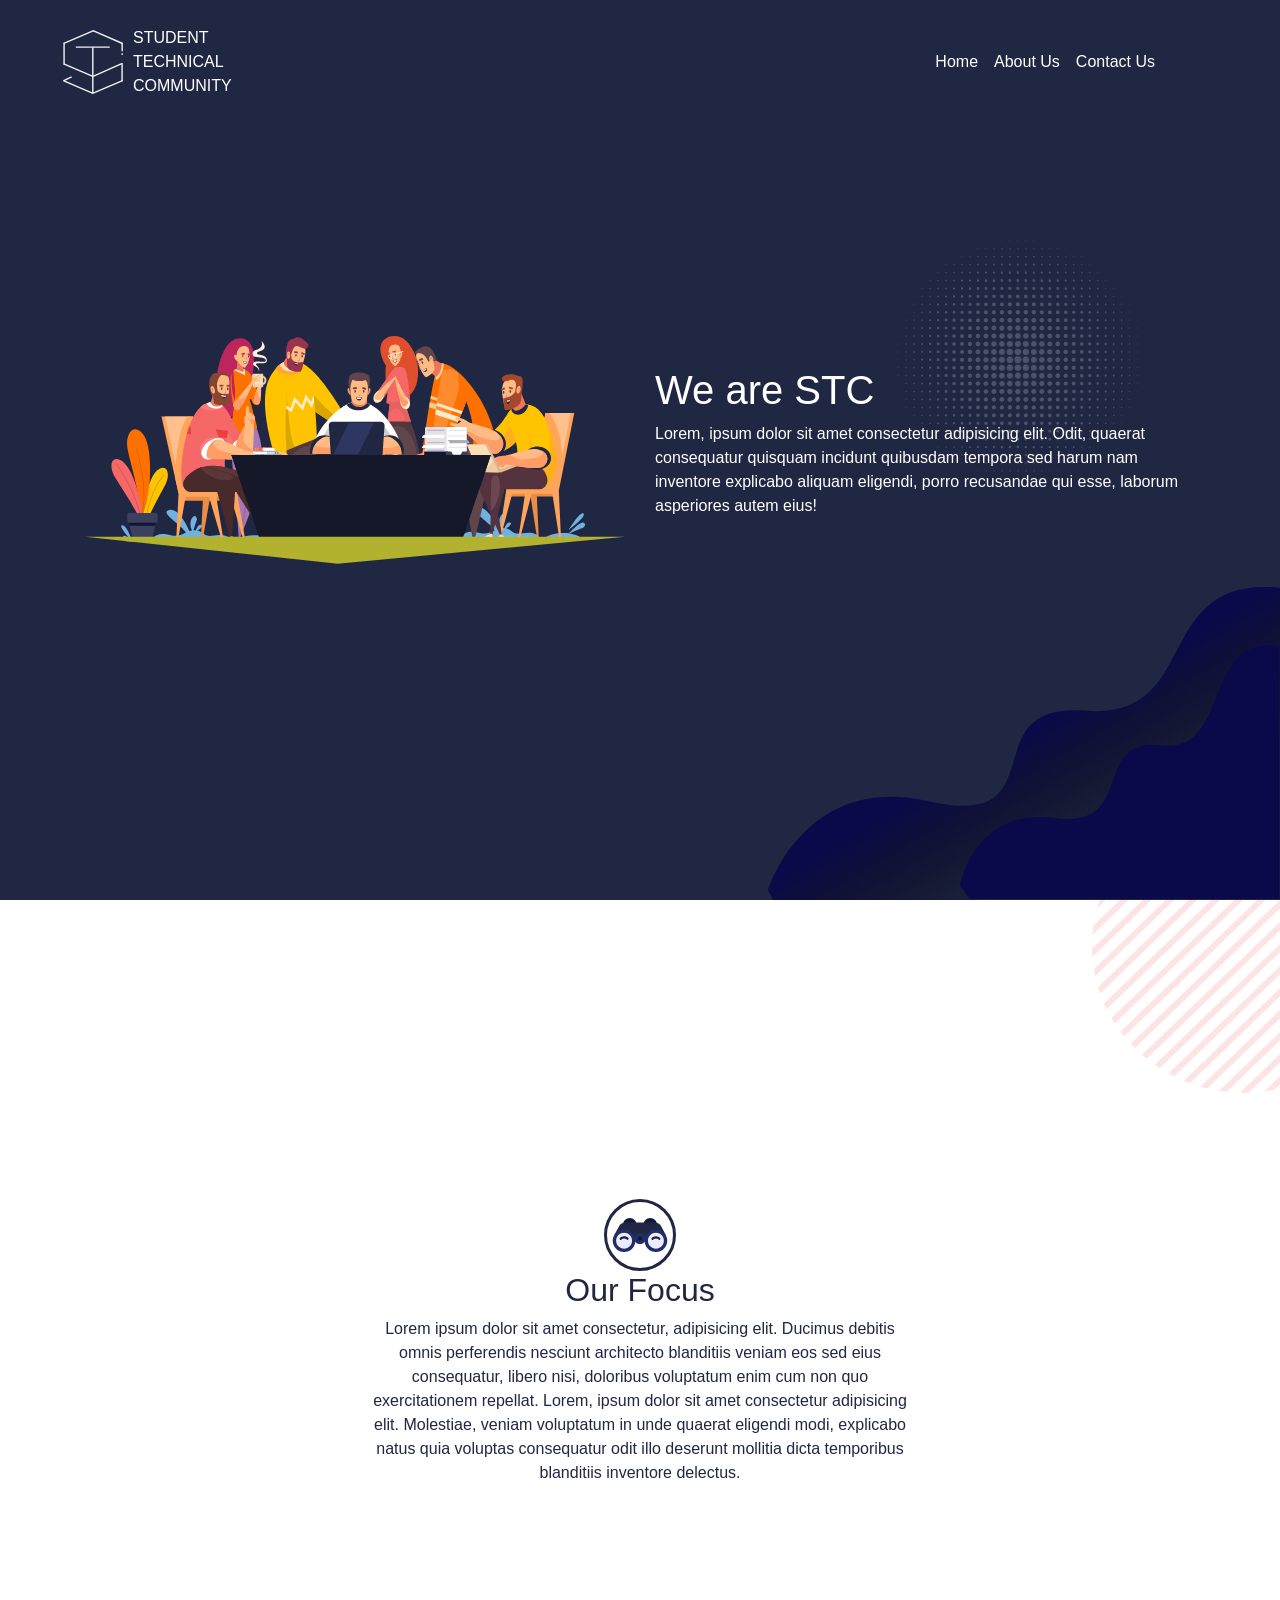
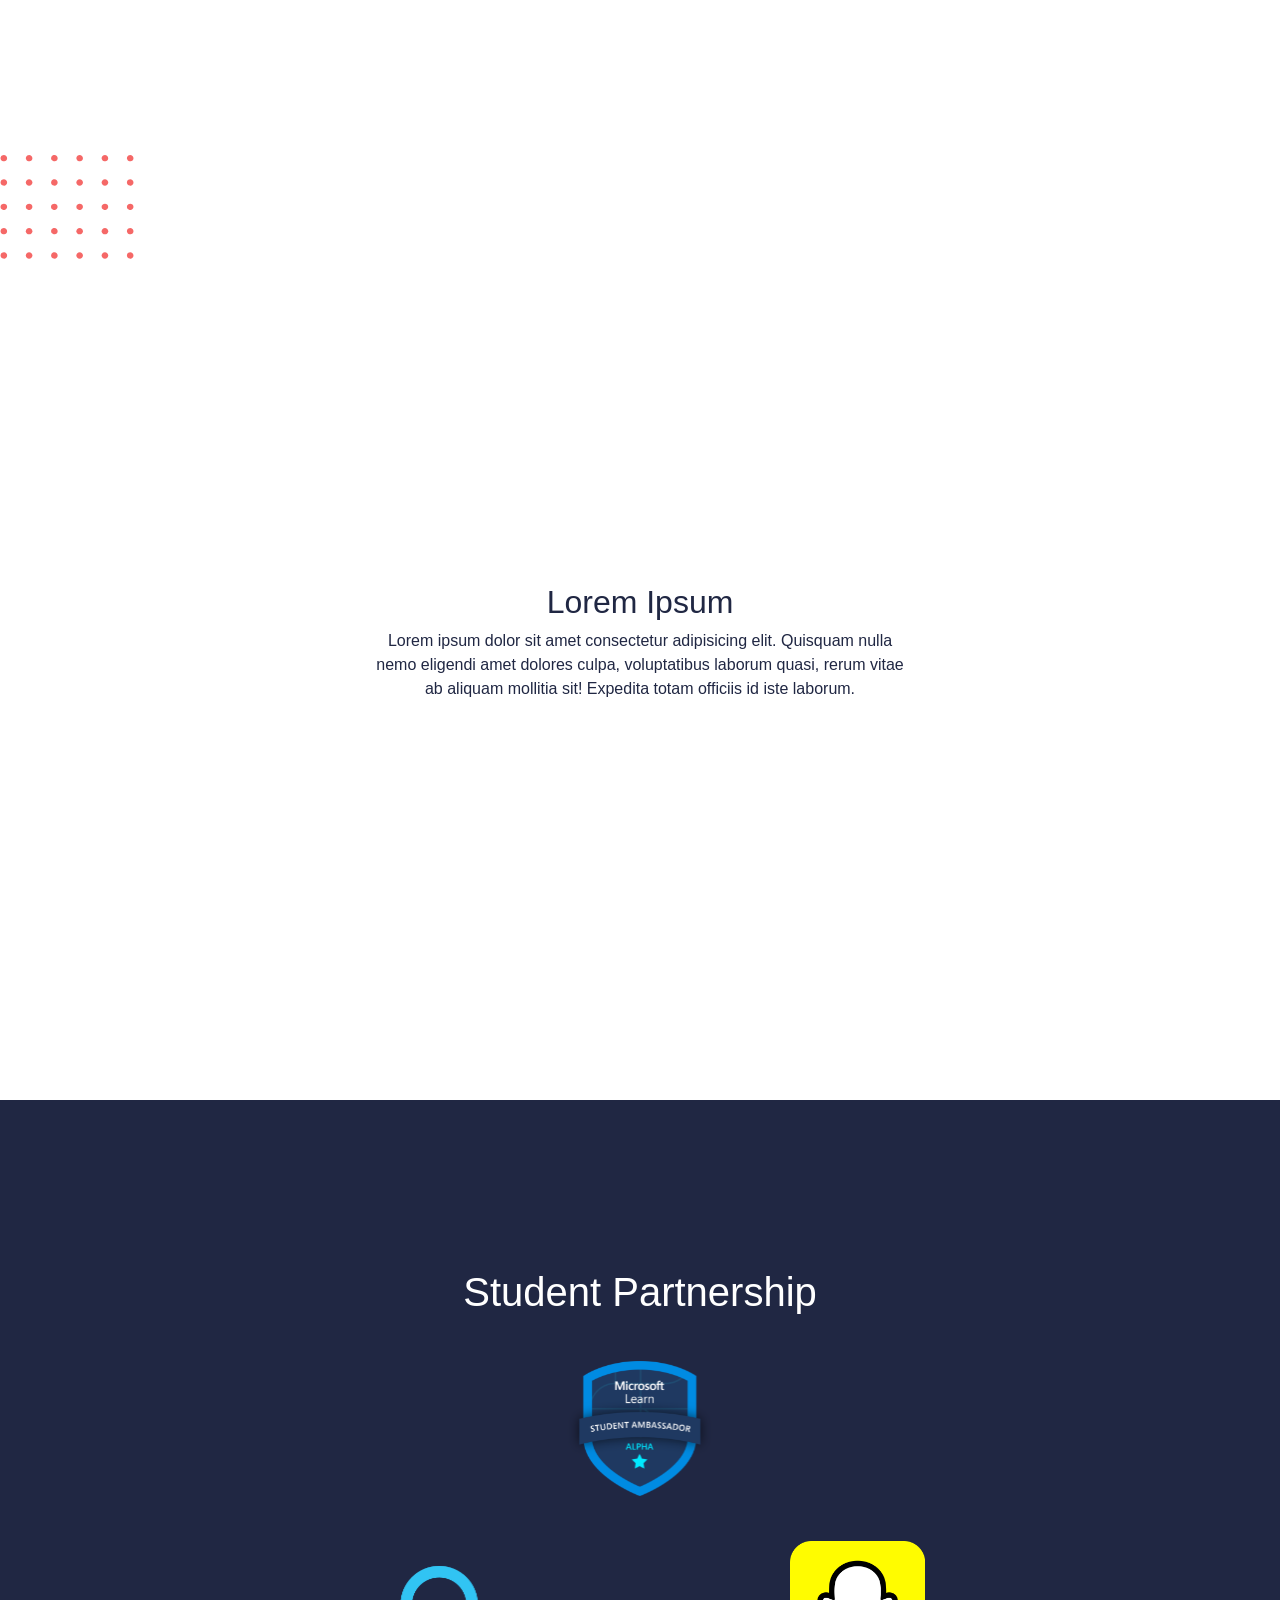
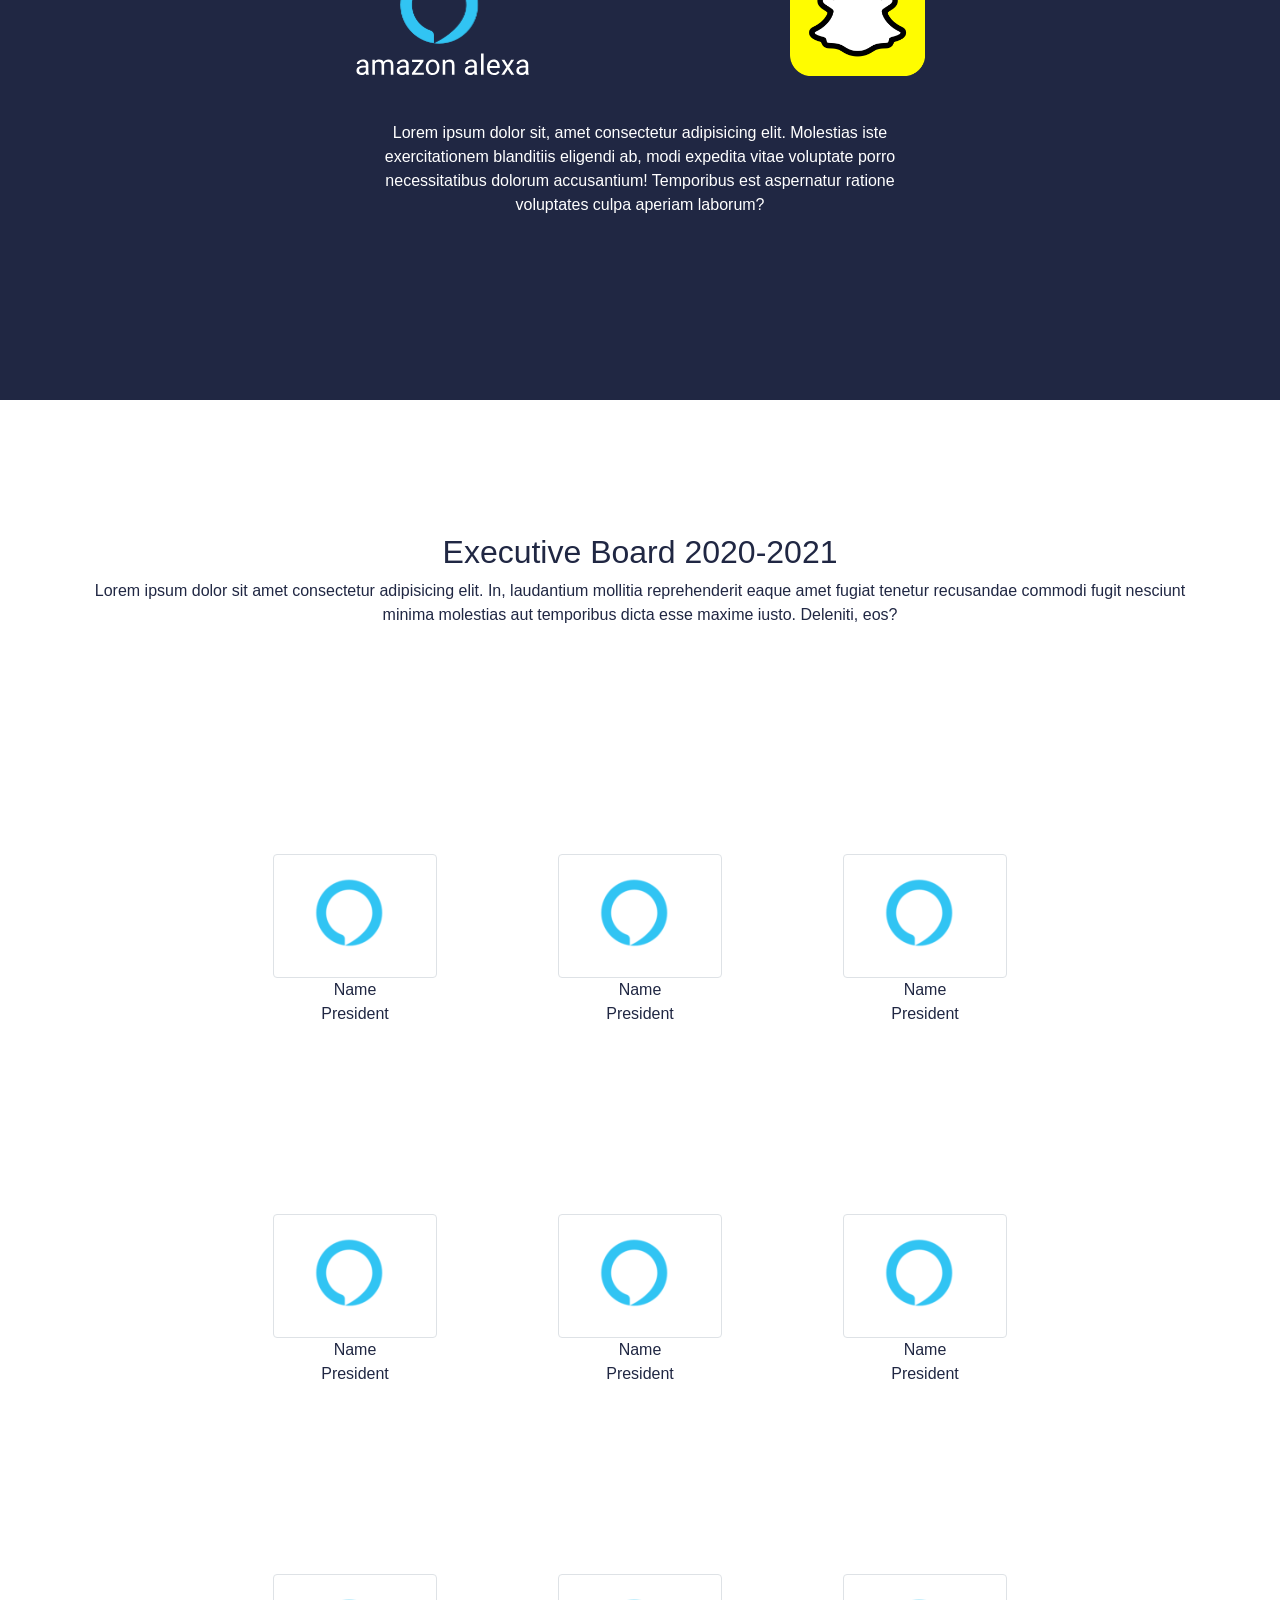
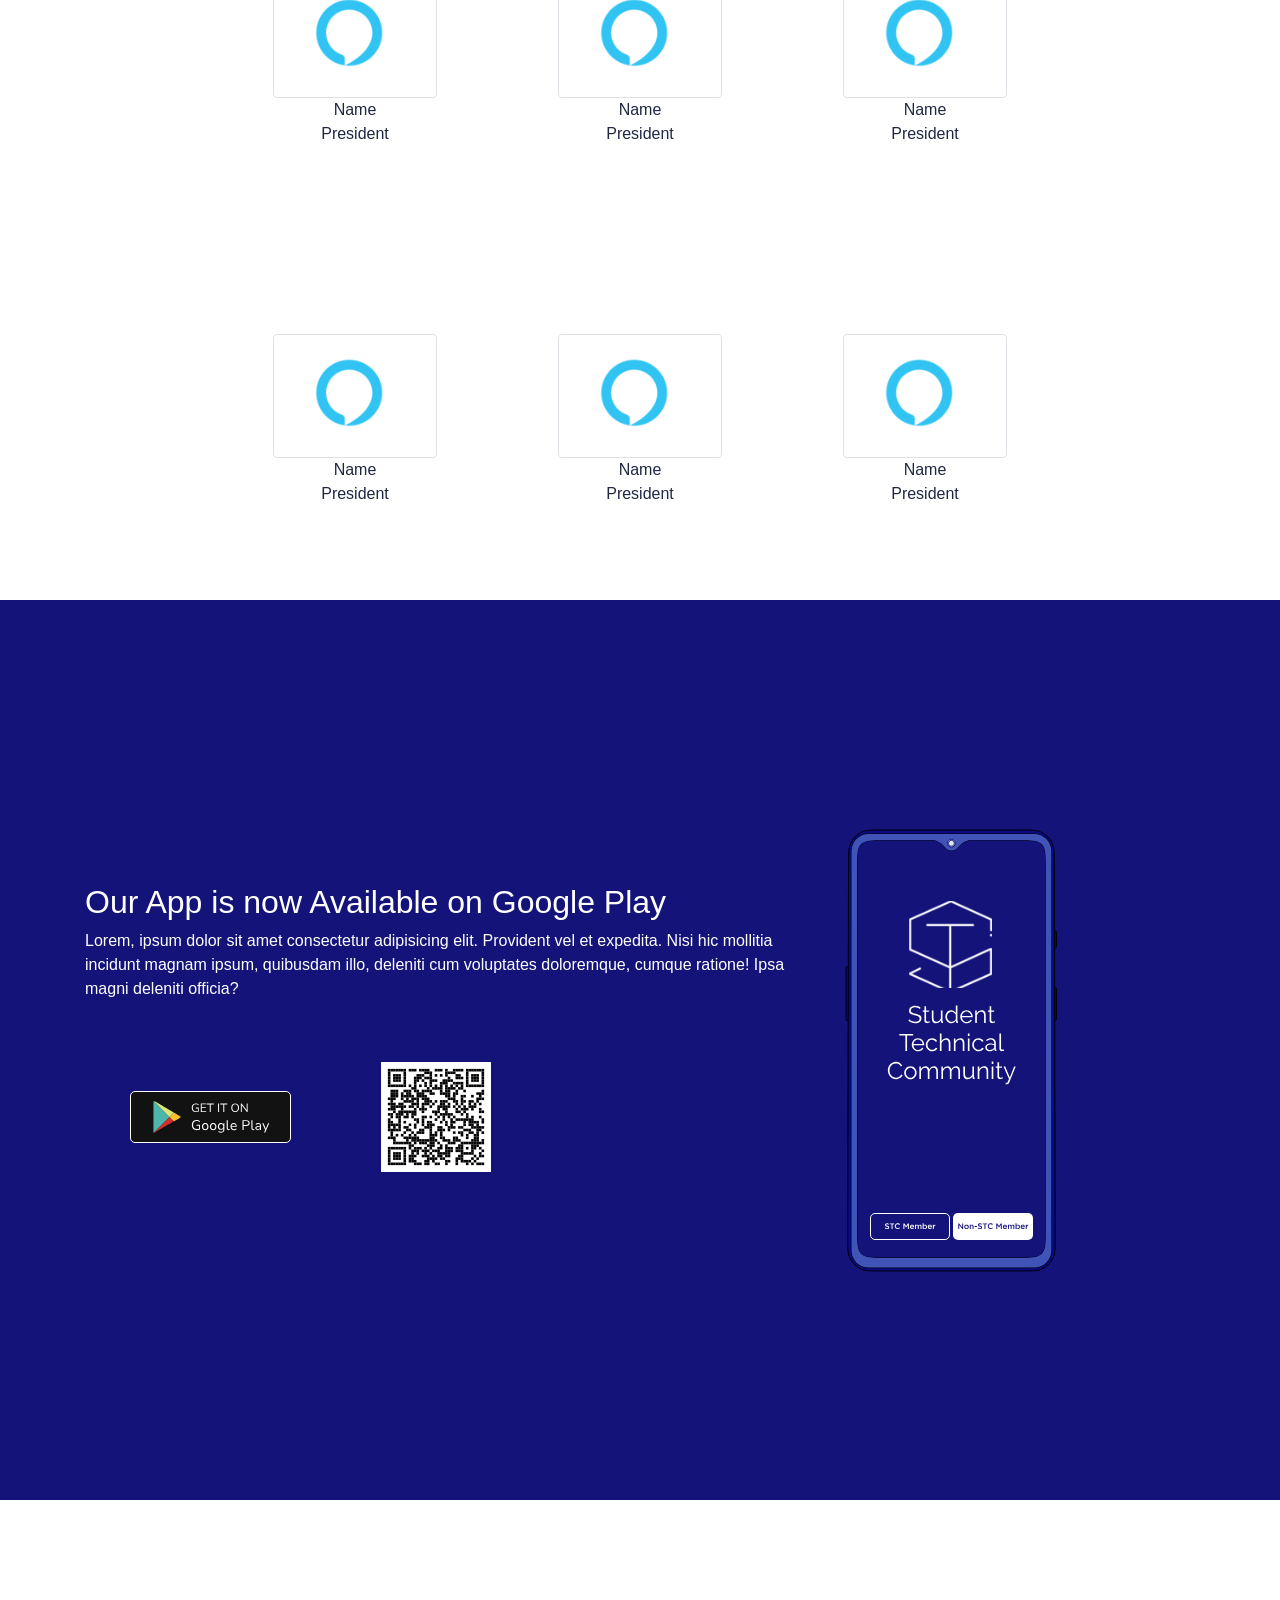
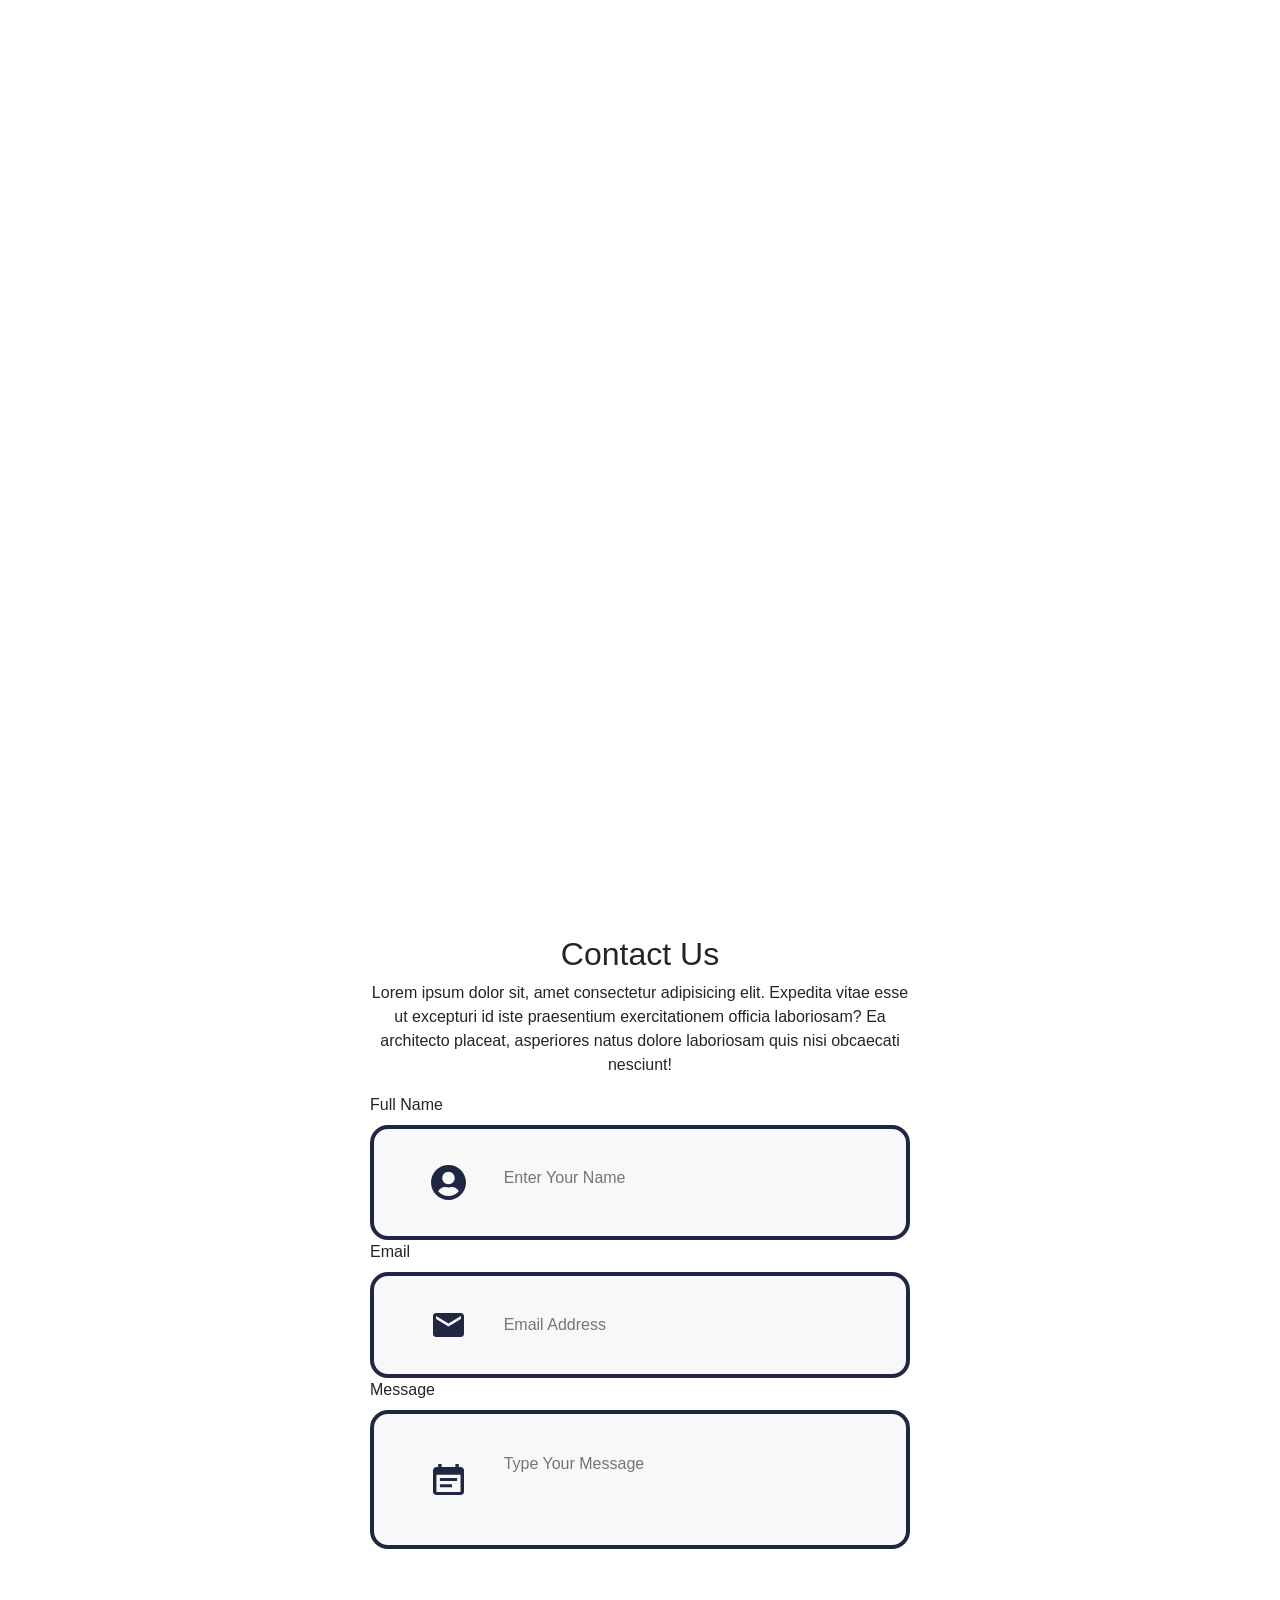
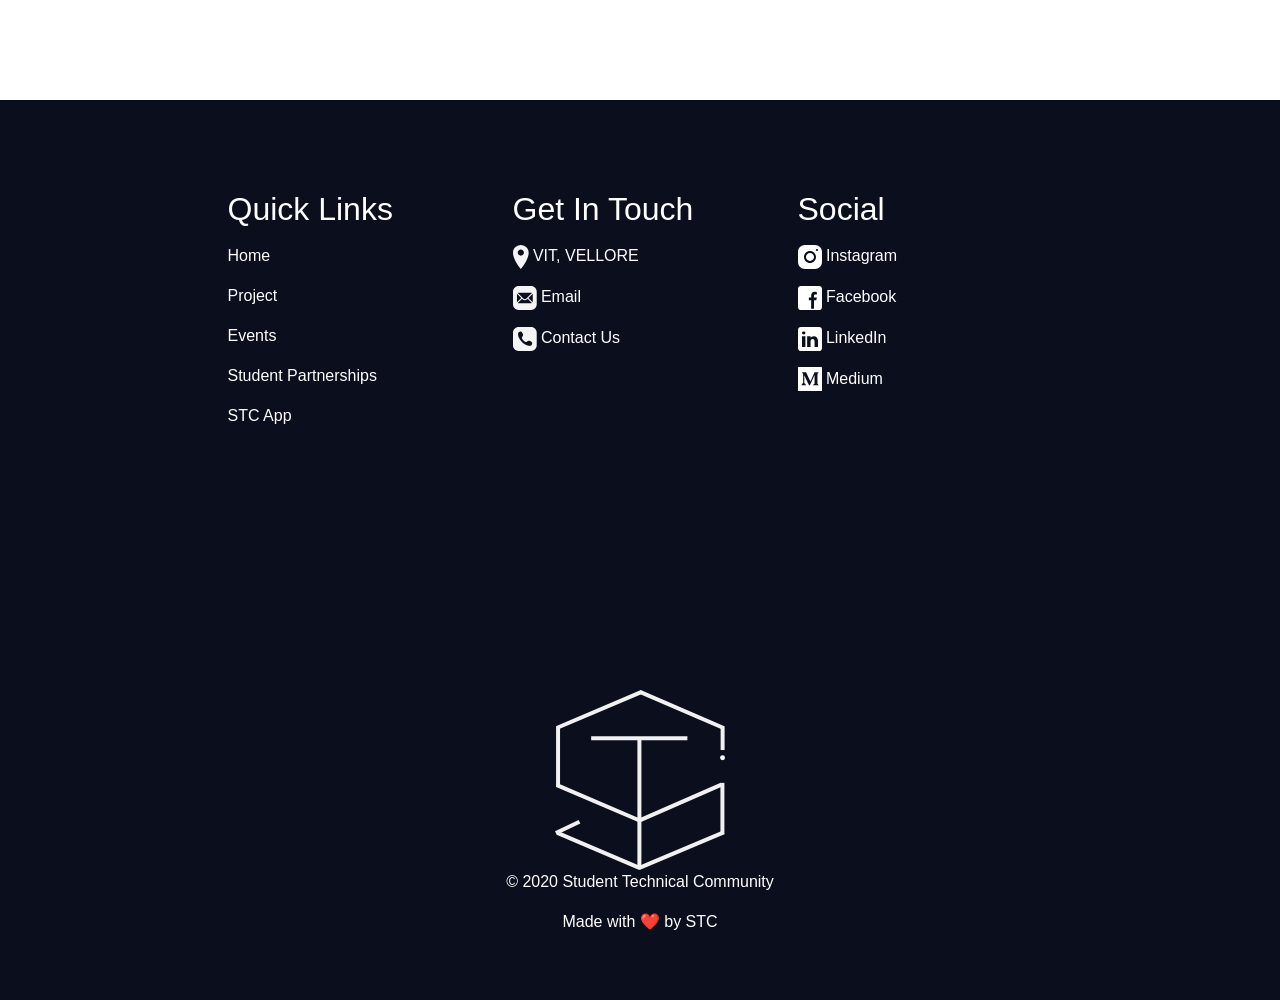
<file: index.html>
<!DOCTYPE html>
<html>
    <head>
        <meta charset="utf-8">
        <meta http-equiv="X-UA-Compatible" content="IE=edge">
        <meta name="viewport" content="width=device-width,initial-scale=1">
        <link rel="icon" href="imgs/ic_stc.svg" type="image/icon type">
        <link rel="stylesheet" href="https://cdnjs.cloudflare.com/ajax/libs/font-awesome/4.7.0/css/font-awesome.min.css">
        <link rel="stylesheet" href="css/bootstrap.min.css">
        <link rel="stylesheet" href="css/main.css">
        <link rel="stylesheet" href="css/nav.css">
        <link rel="stylesheet" href="css/footer.css">
        <title>Student Technical Community</title>
    </head>
    <body>
        
        <nav id="NavBar" class="navbar navbar-expand-md navbar-dark">
            <div class="container">

                <div class="navbar-header d-flex align-items-center">
                    <img src="imgs/ic_stc.svg" alt="logo">
                    <span class="navbar-brand">STUDENT<br>TECHNICAL<br>COMMUNITY</span>
                </div>

                <button class="navbar-toggler" type="button" onclick="openNav()">
                    <span class="" role="button"><i class="fa fa-bars" aria-hidden="true" style="color:#FFFFFF"></i></span>
                </button>
                <ul class="navbar-nav ml-auto">
                    <li><a class="nav-link text-center" href="#" onclick="">Home</a></li>
                    <li><a class="nav-link text-center" href="#" onclick="">About Us</a></li>
                    <li><a class="nav-link text-center" href="#" onclick="">Contact Us</a></li>
                </ul>

                <div id="SideNav" class="sidenavR">
                    <a href="javascript:void(0)" class="closebtn" onclick="closeNav()">&times;</a>
                    <a href="#" onclick="closeNav()">Home</a>
                    <a href="#" onclick="closeNav()">About Us</a>
                    <a href="#" onclick="closeNav()">Contact Us</a>
                </div>

            </div>
        </nav>

        <main id="Main">

            <section id="Home">
                <div class="container">
                    <div class="row">
                    
                        <div class="col-md-6 align-self-center">
                            <img src="imgs/illus_home.svg" alt="" class="img-fluid" id="IllustrationHome">
                        </div>

                        <div class="col-md-6 d-flex">
                            <img id="PatternHome" src="imgs/pattern_home.svg">
                            <div class="align-self-center">
                                <h1>We are STC</h1>
                                <p>Lorem, ipsum dolor sit amet consectetur adipisicing elit. Odit, quaerat consequatur quisquam incidunt quibusdam tempora sed harum nam inventore explicabo aliquam eligendi, porro recusandae qui esse, laborum asperiores autem eius!</p>
                            </div>
                        </div>
                        <img id="BigWave" src="imgs/ic_wave_big.svg" alt="">
                        <img id="SmallWave" src="imgs/ic_wave_small.svg" alt="">
                        
                    </div>
                </div>
            </section>

            <section id="Focus">
                <div class="container">

                    <div class="row justify-content-center">
                        <div class="col-md-6 align-self-center">
                            <img id="ImgFocusBinoculars"src="imgs/binoculars_focus.svg" alt="">
                            <h2 class="text-center">Our Focus</h2>
                            <p  class="text-center">Lorem ipsum dolor sit amet consectetur, adipisicing elit. Ducimus debitis omnis perferendis nesciunt architecto blanditiis veniam eos sed eius consequatur, libero nisi, doloribus voluptatum enim cum non quo exercitationem repellat. Lorem, ipsum dolor sit amet consectetur adipisicing elit. Molestiae, veniam voluptatum in unde quaerat eligendi modi, explicabo natus quia voluptas consequatur odit illo deserunt mollitia dicta temporibus blanditiis inventore delectus.</p>
                        </div>
                    </div>

                    <img id="PatternFocusTop" src="imgs/pattern_focus_top.svg">
                    <img id="PatternFocusMiddle" src="imgs/pattern_focus_middle.svg">

                    <div class="row justify-content-center">
                        <div class="col-md-6 align-self-center">
                            <h2 class="text-center">Lorem Ipsum</h2>
                            <p class="text-center">Lorem ipsum dolor sit amet consectetur adipisicing elit. Quisquam nulla nemo eligendi amet dolores culpa, voluptatibus laborum quasi, rerum vitae ab aliquam mollitia sit! Expedita totam officiis id iste laborum.</p>
                        </div>
                    </div>
                </div>
            </section>

            <section id="Partnership">
                <div class="container">
                    <div class="row justify-content-center">

                        <div class="col-md-6 align-self-center">
                            <h1 class="text-center">Student Partnership</h1>
                            <img src="imgs/ic_mla.svg" alt="" id="ImgMLA">
                            <div class="row justify-content-between" id="ImgAlexaSnap">
                                <img src="imgs/ic_alexa.svg" alt="">
                                <img src="imgs/ic_snapchat.svg"alt="" >
                            </div>
                            <p class="text-center">Lorem ipsum dolor sit, amet consectetur adipisicing elit. Molestias iste exercitationem blanditiis eligendi ab, modi expedita vitae voluptate porro necessitatibus dolorum accusantium! Temporibus est aspernatur ratione voluptates culpa aperiam laborum?</p>
                        </div>

                    </div>
                </div>
            </section>

            <section id="Board">
                <div class="container">
                    
                    <div class="row align-items-center">
                        <div>
                            <h2 class="text-center">Executive Board 2020-2021</h2>
                        <p class="text-center">Lorem ipsum dolor sit amet consectetur adipisicing elit. In, laudantium mollitia reprehenderit eaque amet fugiat tenetur recusandae commodi fugit nesciunt minima molestias aut temporibus dicta esse maxime iusto. Deleniti, eos?</p>
                        </div>
                    </div>

                    <div class="row justify-content-center align-items-center">
                        <div class="col-4 col-md-3">
                            <img src="imgs/ic_alexa.svg" alt="" class="img-thumbnail">
                            <p class="text-center">Name</p>
                            <p class="text-center">President</p>
                        </div>
                        
                        <div class="col-4 col-md-3">
                            <img src="imgs/ic_alexa.svg" alt="" class="img-thumbnail">
                            <p class="text-center">Name</p>
                            <p class="text-center">President</p>
                        </div>
                        
                        <div class="col-4 col-md-3">
                            <img src="imgs/ic_alexa.svg" alt="" class="img-thumbnail">
                            <p class="text-center">Name</p>
                            <p class="text-center">President</p>
                        </div>
                    </div>

                    <div class="row justify-content-center align-items-center">
                        <div class="col-4 col-md-3">
                            <img src="imgs/ic_alexa.svg" alt="" class="img-thumbnail">
                            <p class="text-center">Name</p>
                            <p class="text-center">President</p>
                        </div>
                        
                        <div class="col-4 col-md-3">
                            <img src="imgs/ic_alexa.svg" alt="" class="img-thumbnail">
                            <p class="text-center">Name</p>
                            <p class="text-center">President</p>
                        </div>
                        
                        <div class="col-4 col-md-3">
                            <img src="imgs/ic_alexa.svg" alt="" class="img-thumbnail">
                            <p class="text-center">Name</p>
                            <p class="text-center">President</p>
                        </div>
                    </div>

                    <div class="row justify-content-center align-items-center">
                        <div class="col-4 col-md-3">
                            <img src="imgs/ic_alexa.svg" alt="" class="img-thumbnail">
                            <p class="text-center">Name</p>
                            <p class="text-center">President</p>
                        </div>
                        
                        <div class="col-4 col-md-3">
                            <img src="imgs/ic_alexa.svg" alt="" class="img-thumbnail">
                            <p class="text-center">Name</p>
                            <p class="text-center">President</p>
                        </div>
                        
                        <div class="col-4 col-md-3">
                            <img src="imgs/ic_alexa.svg" alt="" class="img-thumbnail">
                            <p class="text-center">Name</p>
                            <p class="text-center">President</p>
                        </div>
                    </div>

                    <div class="row justify-content-center align-items-center">
                        <div class="col-4 col-md-3">
                            <img src="imgs/ic_alexa.svg" alt="" class="img-thumbnail">
                            <p class="text-center">Name</p>
                            <p class="text-center">President</p>
                        </div>
                        
                        <div class="col-4 col-md-3">
                            <img src="imgs/ic_alexa.svg" alt="" class="img-thumbnail">
                            <p class="text-center">Name</p>
                            <p class="text-center">President</p>
                        </div>
                        
                        <div class="col-4 col-md-3">
                            <img src="imgs/ic_alexa.svg" alt="" class="img-thumbnail">
                            <p class="text-center">Name</p>
                            <p class="text-center">President</p>
                        </div>
                    </div>
                </div>
            </section>

            <section id="App">
                <div class="container">
                    <div class="row justify-content-center align-items-center">

                        <div class="col-12 col-md-8">
                            <h2>Our App is now Available on Google Play</h2>
                            <p>Lorem, ipsum dolor sit amet consectetur adipisicing elit. Provident vel et expedita. Nisi hic mollitia incidunt magnam ipsum, quibusdam illo, deleniti cum voluptates doloremque, cumque ratione! Ipsa magni deleniti officia?</p>
                            <div id="AppIcons" class="d-flex">
                                <img src="imgs/ic_app_gplay.svg" alt="">
                                <img src="imgs/ic_app_qr.svg" alt="">
                            </div>
                        </div>
                        <div id="AppPhone" class="col-12 col-md-4 d-flex align-items-center">
                            <img src="imgs/ic_app.svg" alt="">
                        </div>

                    </div>
                </div>
            </section>

            <section id="Contact">
                <div class="container">
                    
                    <div class="row justify-content-center">

                    </div>
                    
                    <div class="row justify-content-center align-items-center">
                        <div class="col-md-8 col-lg-6">
                            <h2 class="text-center">Contact Us</h2>
                            <p class="text-center">Lorem ipsum dolor sit, amet consectetur adipisicing elit. Expedita vitae esse ut excepturi id iste praesentium exercitationem officia laboriosam? Ea architecto placeat, asperiores natus dolore laboriosam quis nisi obcaecati nesciunt!</p>
                            <form action="">
                                <div class="form-group">
                                    
                                    <label for="ContactName">Full Name</label>
                                    <div class="input-group row">
                                        <div class="col-2 d-flex justify-content-center align-items-center">
                                            <img src="imgs/ic_contact_name.svg" alt="">
                                        </div>
                                        <div class="col-10">
                                            <input type="text" class="form-input" id="ContactName" placeholder="Enter Your Name">
                                    
                                        </div>
                                    </div>

                                    <label for="ContactEmail">Email</label>
                                    <div class="input-group row">
                                        <div class="col-2 d-flex justify-content-center align-items-center">
                                            <img src="imgs/ic_contact_email.svg" alt="">
                                        </div>
                                        <div class="col-10">
                                            <input type="text" class="form-input" id="ContactEmail" placeholder="Email Address">
                                        </div>
                                    </div>
                                    
                                    <label for="ContactMessage">Message</label>
                                    <div class="input-group row">
                                        <div class="col-2 d-flex justify-content-center align-items-center">
                                            <img src="imgs/ic_contact_message.svg" alt="">
                                        </div>
                                        <div class="col-10">
                                            <textarea class="form-input" id="ContactMessage" placeholder="Type Your Message"></textarea>
                                        </div>
                                    </div>

                                </div>
                            </form>
                        </div>
                    </div>

                </div>
            </section>

        </main>

        <footer id="Footer">
            <div class="container">
                
                <div class="row row1 justify-content-center">
                    <div class="col-md-3">
                        <h2>Quick Links</h2>
                        <div class="navbar-nav row justify-content-center">
                            <div class="col-4 col-md-12">
                                <a href="#" class="nav-link">Home</a>
                                <a href="#" class="nav-link">Project</a>
                                <a href="#" class="nav-link">Events</a>
                            </div>
                            <div class="col-4 col-md-12">
                                <a href="#" class="nav-link">Student Partnerships</a>
                                <a href="#" class="nav-link">STC App</a>
                            </div>
                        </div>
                    </div>
                    <div class="col-md-3">
                        <h2>Get In Touch</h2>
                        <div class="navbar-nav row justify-content-center">
                            <div class="col-5 col-md-12">
                                <a href="#" class="nav-link"><img src="imgs/ic_location.svg" alt=""> VIT, VELLORE</a>
                                <a href="#" class="nav-link"><img src="imgs/ic_email.svg" alt=""> Email</a>
                            </div>
                            <div class="col-5 col-md-12">
                                <a href="#" class="nav-link"><img src="imgs/ic_contact.svg" alt=""> Contact Us</a>
                            </div>
                        </div>
                    </div>
                    <div class="col-md-3">
                        <h2>Social</h2>
                        <div class="navbar-nav row" id="FooterSocial">
                            <div class="col-12 justify-content-center">
                            <a href="#" class="nav-link"><img src="imgs/ic_insta.svg" alt=""> <span>Instagram</span></a>
                            <a href="#" class="nav-link"><img src="imgs/ic_facebook.svg" alt=""> <span>Facebook</span></a>
                            <a href="#" class="nav-link"><img src="imgs/ic_linkedin.svg" alt=""> <span>LinkedIn</span></a>
                            <a href="#" class="nav-link"><img src="imgs/ic_medium.svg" alt=""> <span>Medium</span></a>
                        </div>
                        </div>
                    </div>
                </div>

                <div class="row row2 justify-content-center align-items-center">
                    <img src="imgs/ic_stc.svg" alt="">
                    <p>&#169; 2020 Student Technical Community</p>
                    <p>Made with &#10084; by STC</p>
                </div>
            </div>
        </footer>

        <script src="js/nav.js"></script>
        <script src="js/jquery-2.1.4.min.js"></script>
        <script src="js/bootstrap.min.js"></script>
    </body>
</html>
</file>
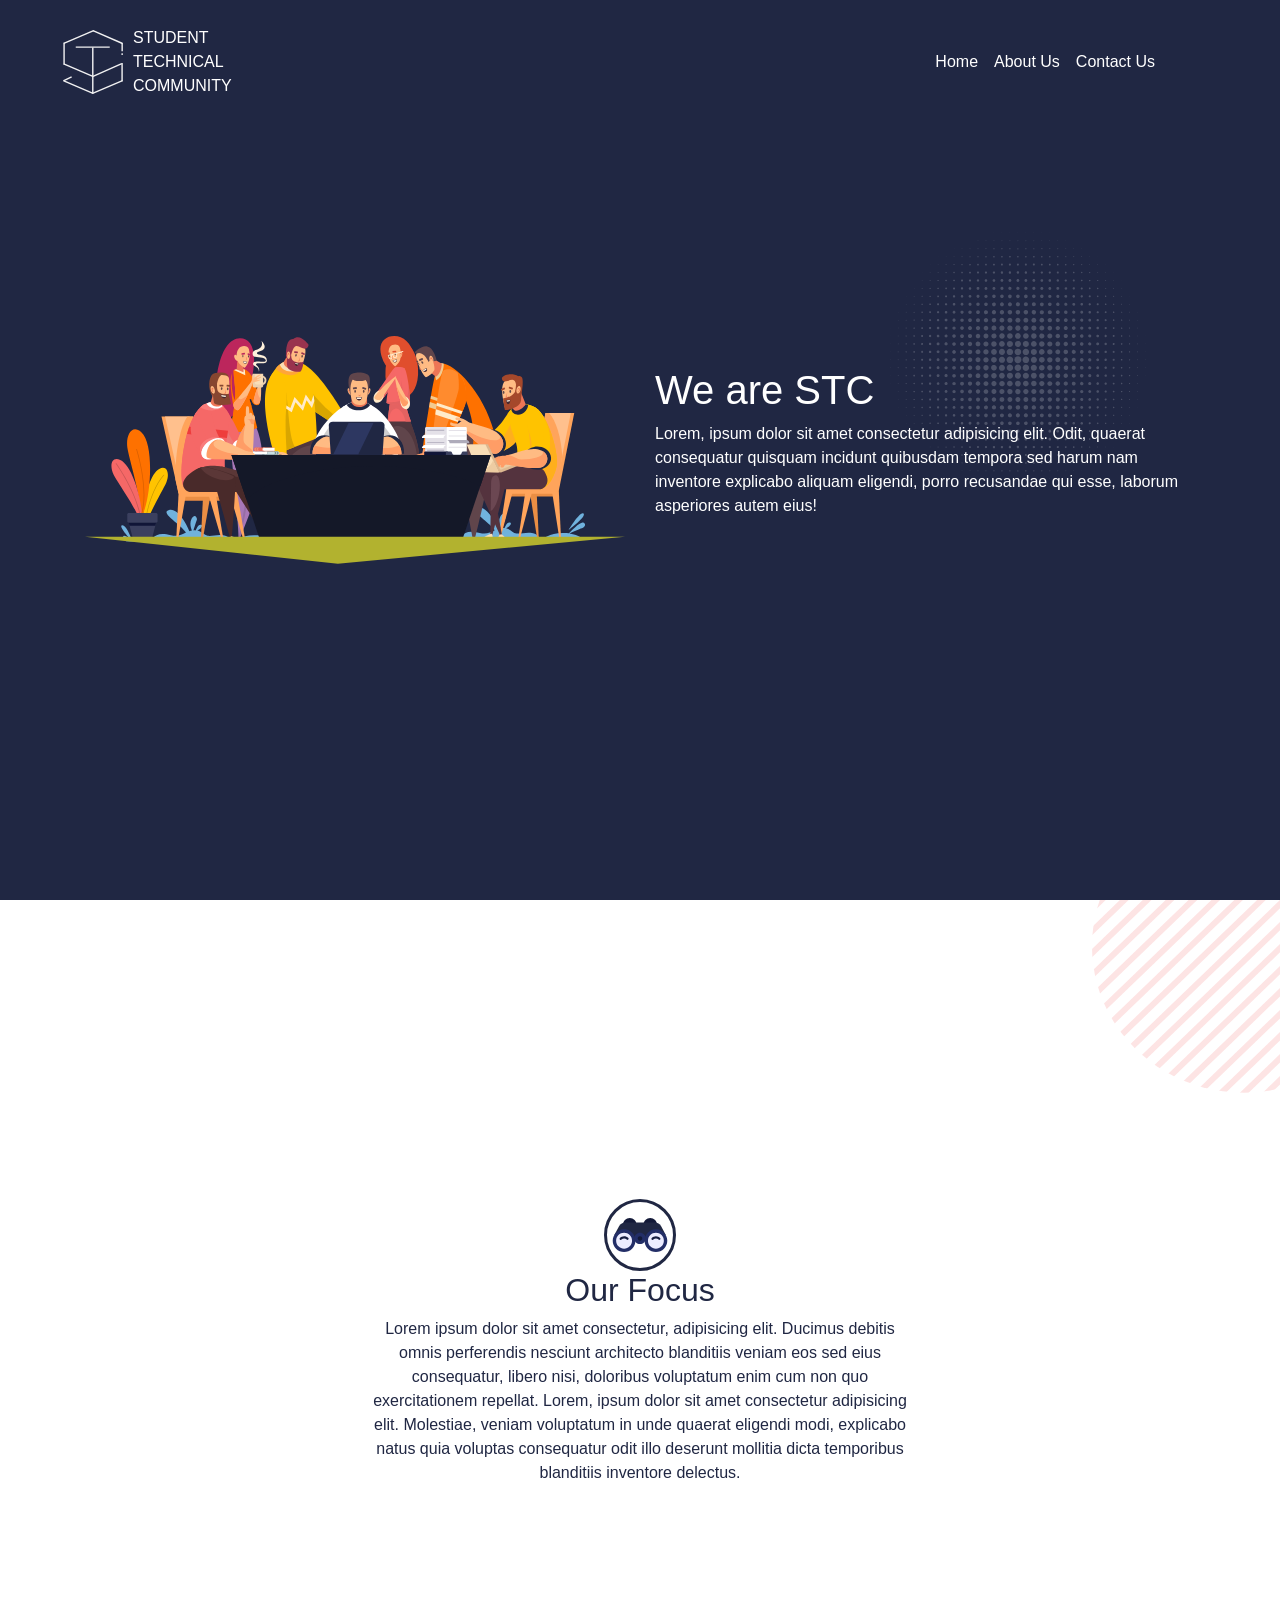
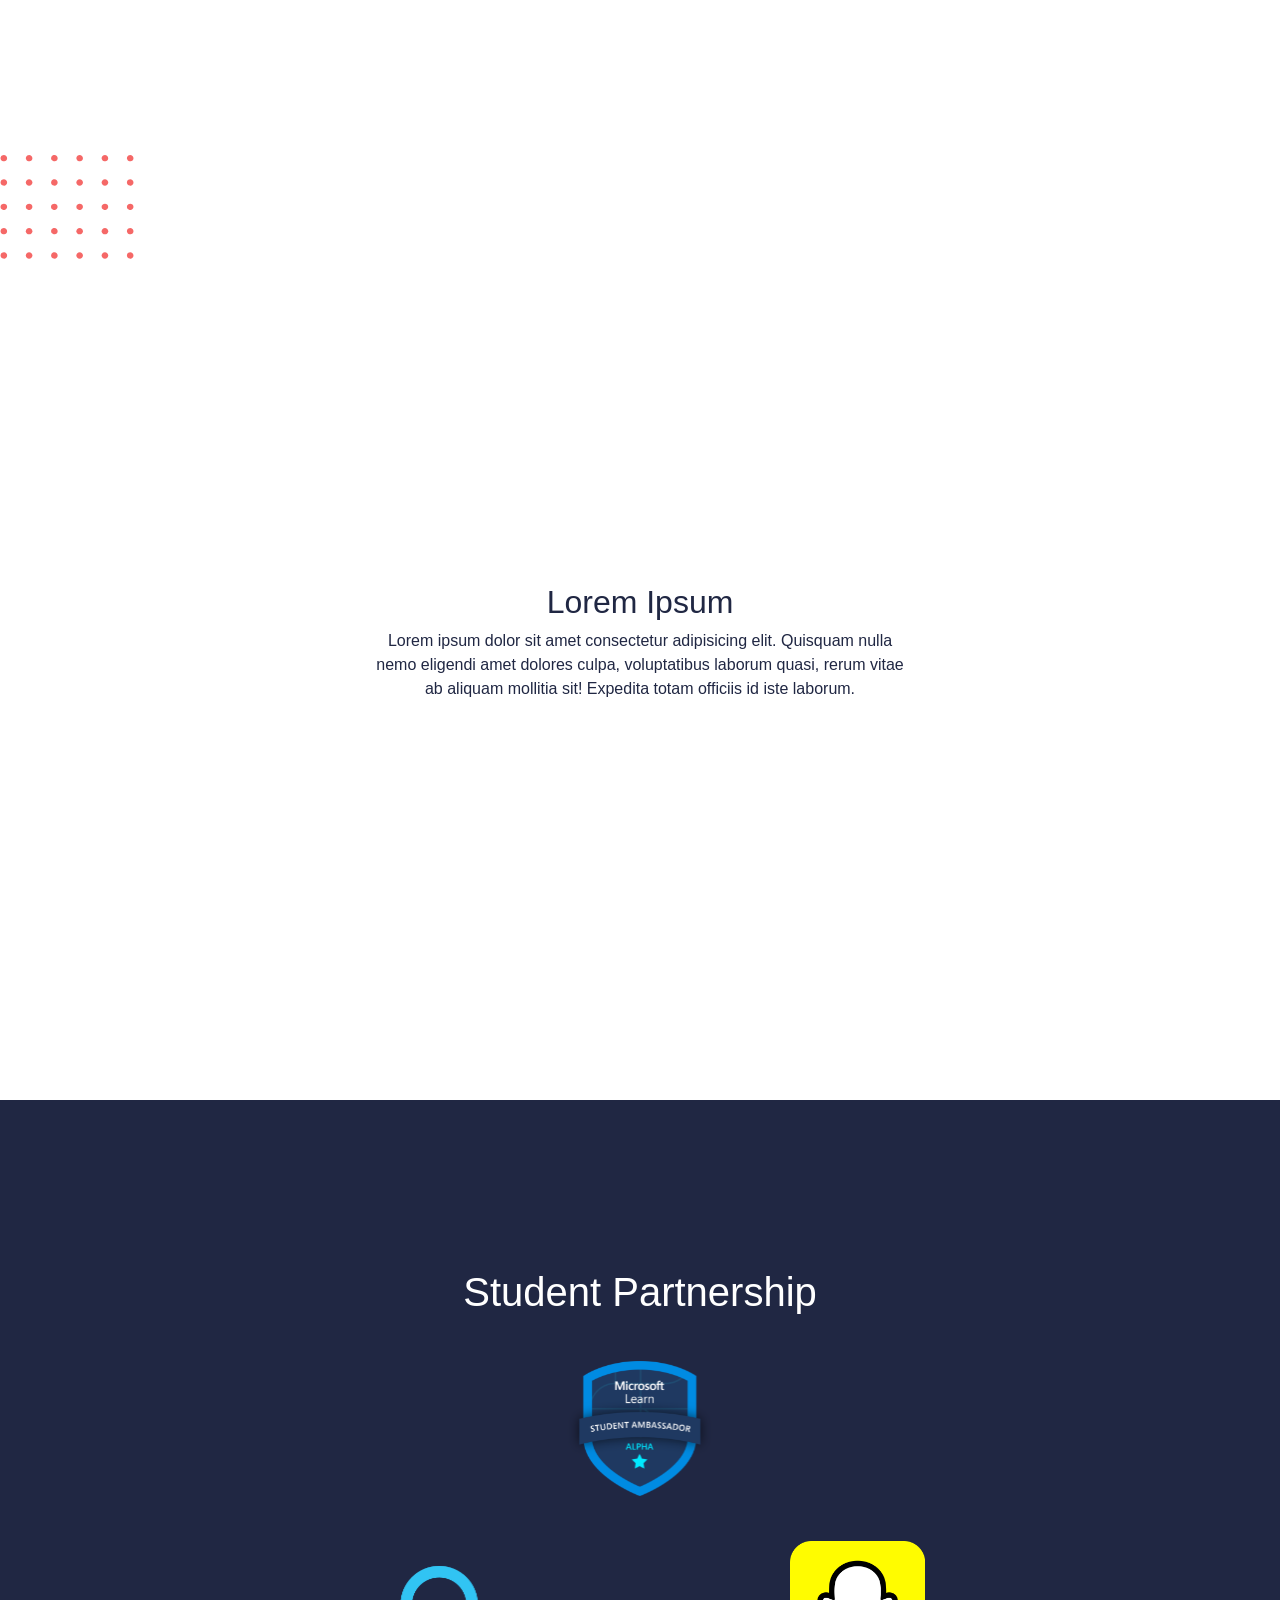
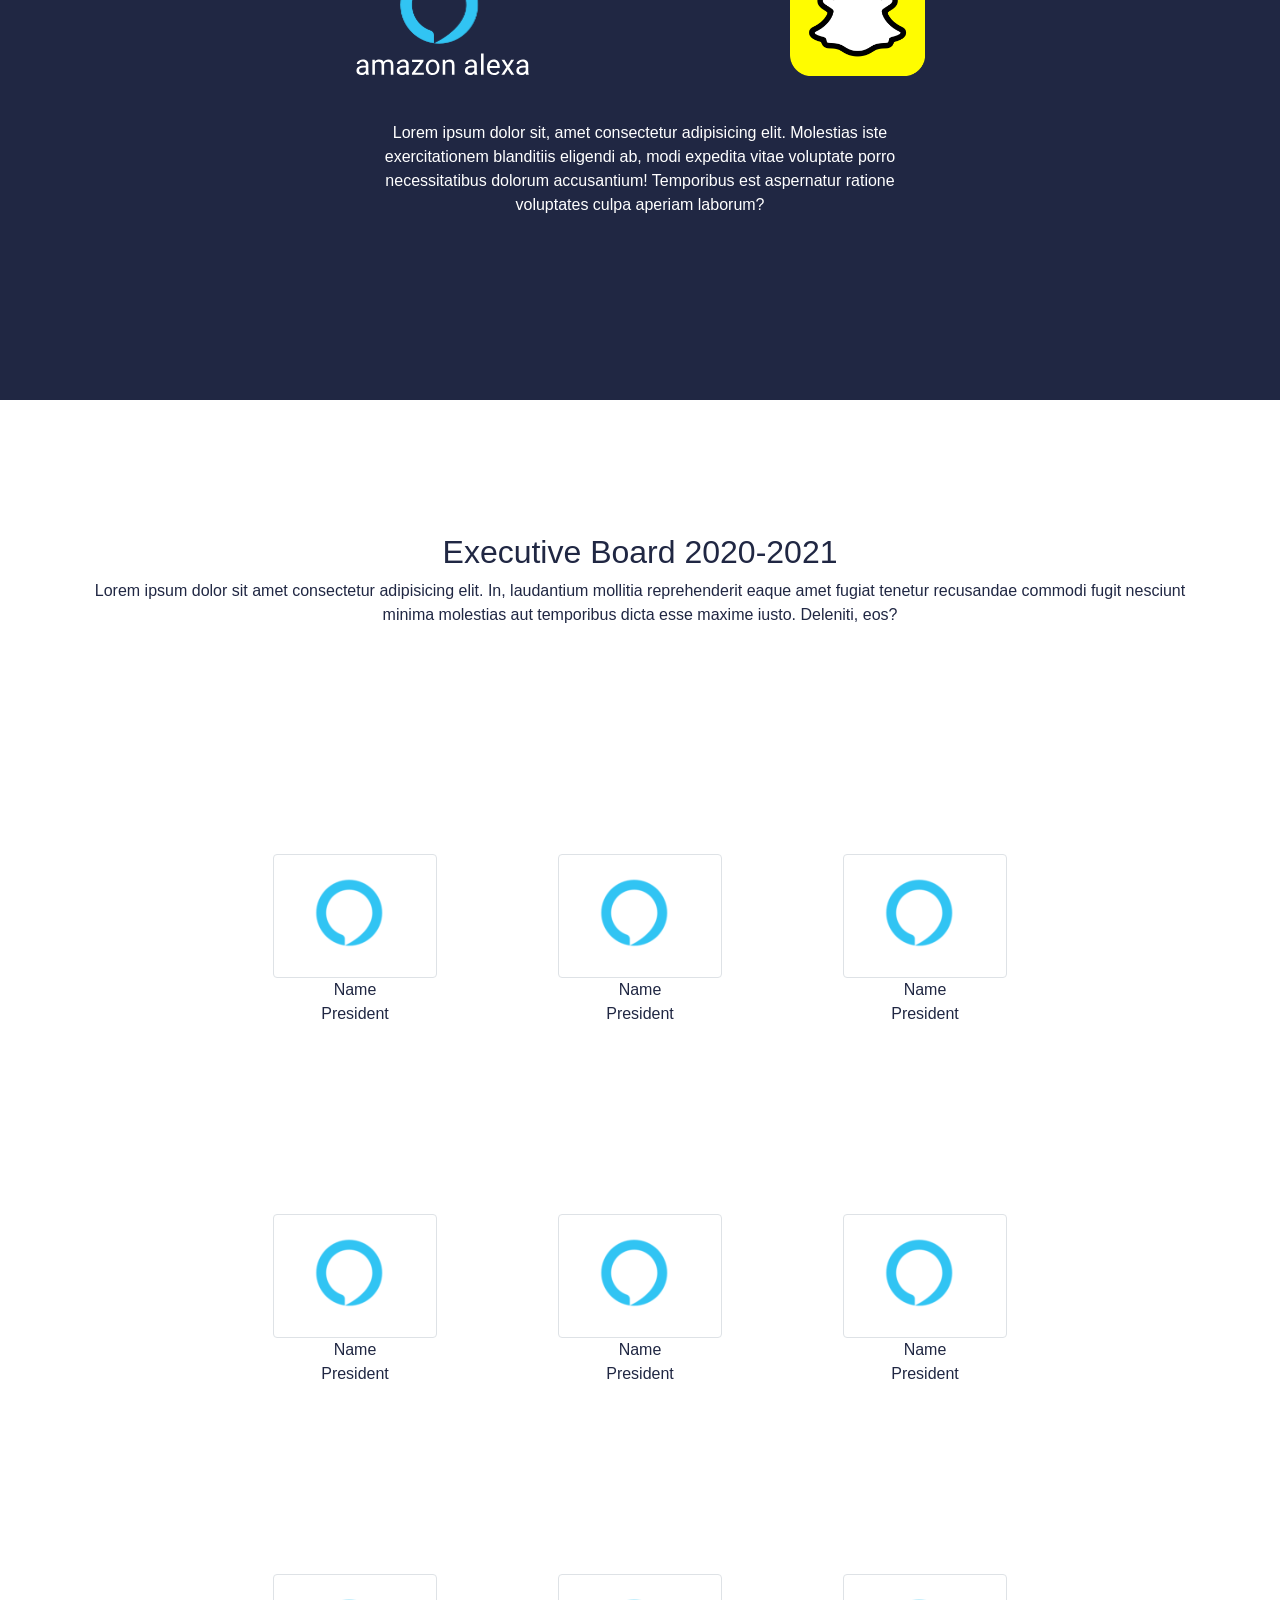
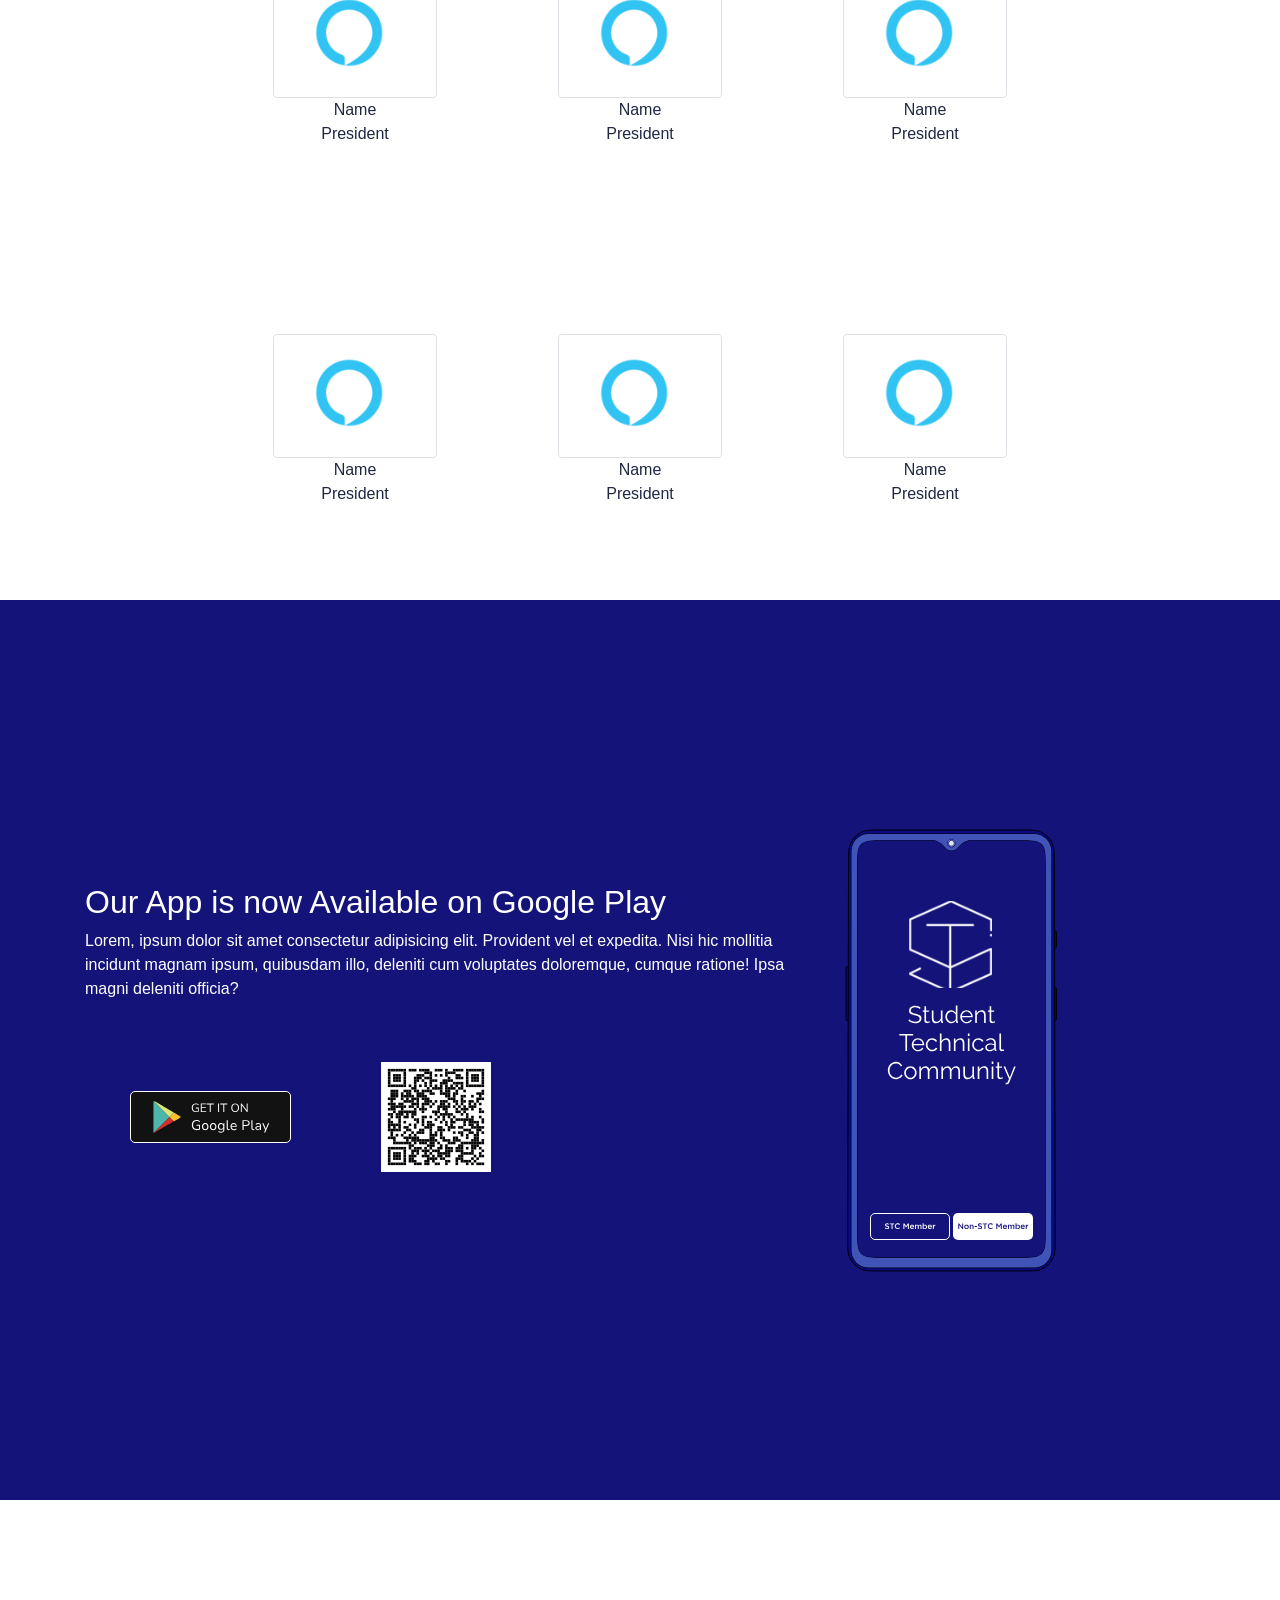
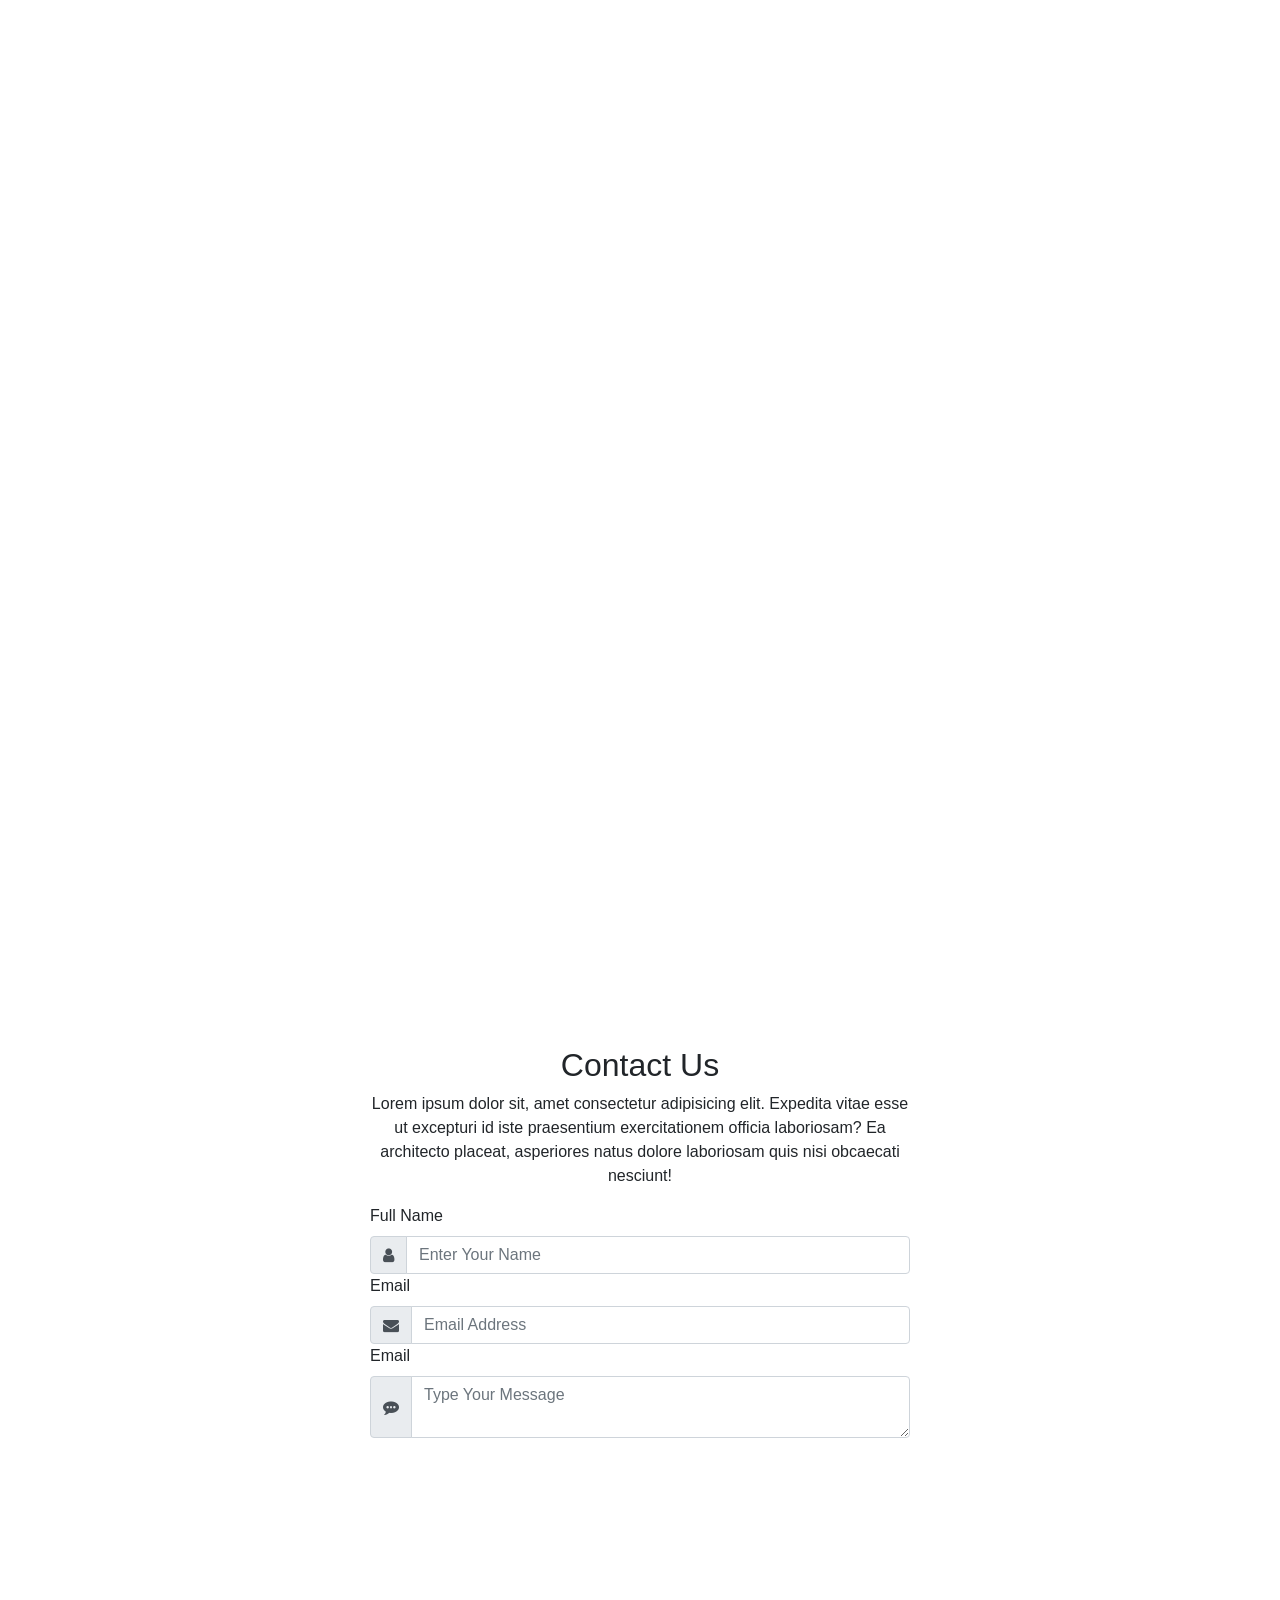
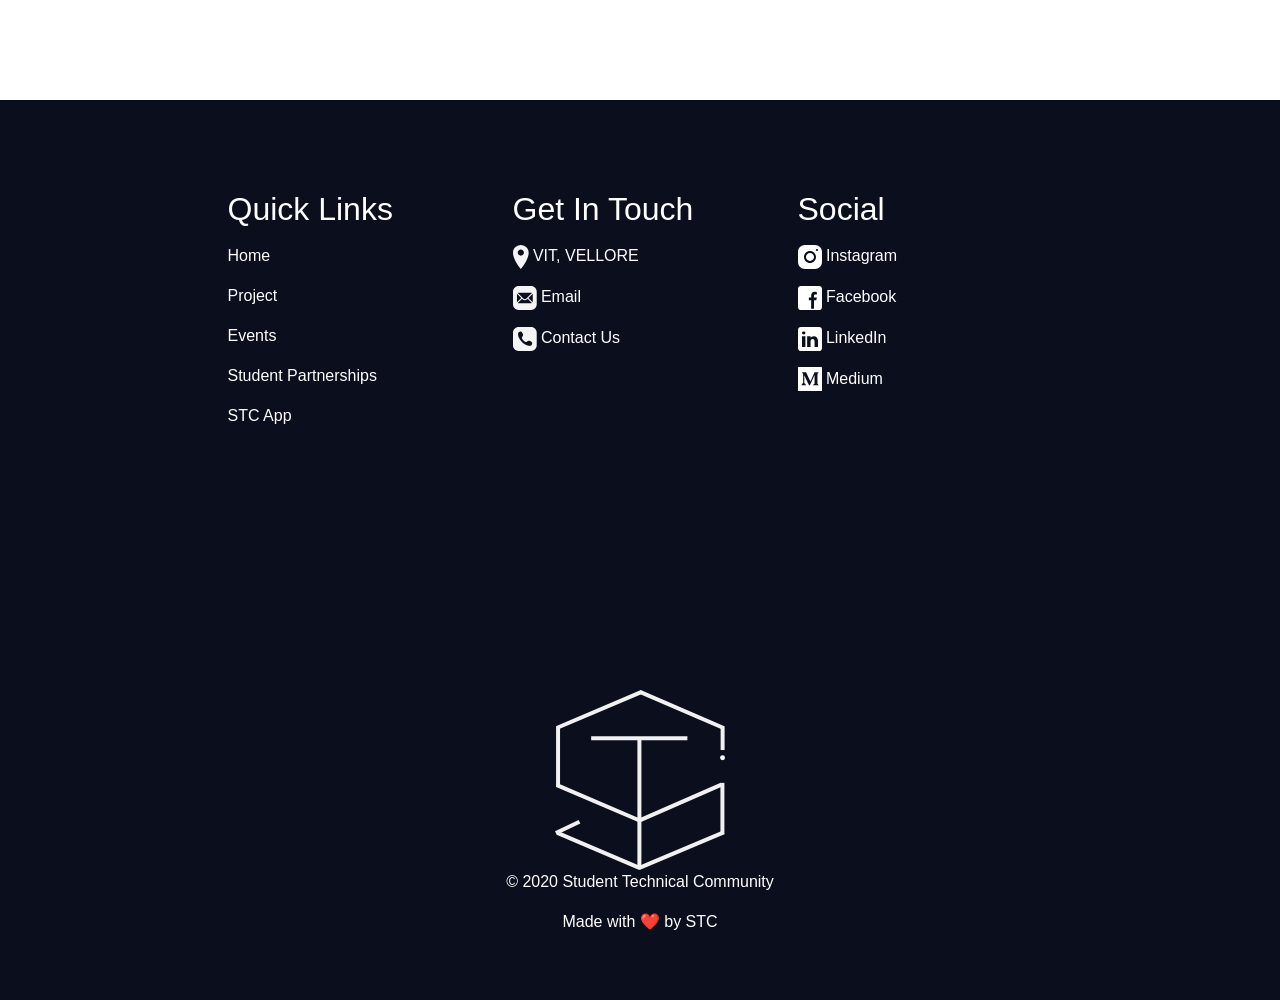
<file: main.html>
<!DOCTYPE html>
<html>
    <head>
        <meta charset="utf-8">
        <meta http-equiv="X-UA-Compatible" content="IE=edge">
        <meta name="viewport" content="width=device-width,initial-scale=1">
        <link rel="icon" href="../imgs/ic_stc.svg" type="image/icon type">
        <link rel="stylesheet" href="https://cdnjs.cloudflare.com/ajax/libs/font-awesome/4.7.0/css/font-awesome.min.css">
        <link rel="stylesheet" href="../css/bootstrap.min.css">
        <link rel="stylesheet" href="../css/main.css">
        <link rel="stylesheet" href="../css/nav.css">
        <link rel="stylesheet" href="../css/footer.css">
        <title>Student Technical Community</title>
    </head>
    <body>
        
        <nav id="NavBar" class="navbar navbar-expand-md navbar-dark">
            <div class="container">

                <div class="navbar-header d-flex align-items-center">
                    <img src="../imgs/ic_stc.svg" alt="logo">
                    <span class="navbar-brand">STUDENT<br>TECHNICAL<br>COMMUNITY</span>
                </div>

                <button class="navbar-toggler" type="button" onclick="openNav()">
                    <span class="" role="button"><i class="fa fa-bars" aria-hidden="true" style="color:#FFFFFF"></i></span>
                </button>
                <ul class="navbar-nav ml-auto">
                    <li><a class="nav-link text-center" href="#" onclick="">Home</a></li>
                    <li><a class="nav-link text-center" href="#" onclick="">About Us</a></li>
                    <li><a class="nav-link text-center" href="#" onclick="">Contact Us</a></li>
                </ul>

                <div id="SideNav" class="sidenavR">
                    <a href="javascript:void(0)" class="closebtn" onclick="closeNav()">&times;</a>
                    <a href="#" onclick="closeNav()">Home</a>
                    <a href="#" onclick="closeNav()">About Us</a>
                    <a href="#" onclick="closeNav()">Contact Us</a>
                </div>

            </div>
        </nav>

        <main id="Main">

            <section id="Home">
                <div class="container">
                    <div class="row">
                    
                        <div class="col-md-6 align-self-center">
                            <img src="../imgs/illus_home.svg" alt="" class="img-fluid" id="IllustrationHome">
                        </div>

                        <div class="col-md-6 d-flex">
                            <img id="PatternHome" src="../imgs/pattern_home.svg">
                            <div class="align-self-center">
                                <h1>We are STC</h1>
                                <p>Lorem, ipsum dolor sit amet consectetur adipisicing elit. Odit, quaerat consequatur quisquam incidunt quibusdam tempora sed harum nam inventore explicabo aliquam eligendi, porro recusandae qui esse, laborum asperiores autem eius!</p>
                            </div>
                        </div>

                    </div>
                </div>
            </section>

            <section id="Focus">
                <div class="container">

                    <div class="row justify-content-center">
                        <div class="col-md-6 align-self-center">
                            <img id="ImgFocusBinoculars"src="../imgs/binoculars_focus.svg" alt="">
                            <h2 class="text-center">Our Focus</h2>
                            <p  class="text-center">Lorem ipsum dolor sit amet consectetur, adipisicing elit. Ducimus debitis omnis perferendis nesciunt architecto blanditiis veniam eos sed eius consequatur, libero nisi, doloribus voluptatum enim cum non quo exercitationem repellat. Lorem, ipsum dolor sit amet consectetur adipisicing elit. Molestiae, veniam voluptatum in unde quaerat eligendi modi, explicabo natus quia voluptas consequatur odit illo deserunt mollitia dicta temporibus blanditiis inventore delectus.</p>
                        </div>
                    </div>

                    <img id="PatternFocusTop" src="../imgs/pattern_focus_top.svg">
                    <img id="PatternFocusMiddle" src="../imgs/pattern_focus_middle.svg">

                    <div class="row justify-content-center">
                        <div class="col-md-6 align-self-center">
                            <h2 class="text-center">Lorem Ipsum</h2>
                            <p class="text-center">Lorem ipsum dolor sit amet consectetur adipisicing elit. Quisquam nulla nemo eligendi amet dolores culpa, voluptatibus laborum quasi, rerum vitae ab aliquam mollitia sit! Expedita totam officiis id iste laborum.</p>
                        </div>
                    </div>
                </div>
            </section>

            <section id="Partnership">
                <div class="container">
                    <div class="row justify-content-center">

                        <div class="col-md-6 align-self-center">
                            <h1 class="text-center">Student Partnership</h1>
                            <img src="../imgs/ic_mla.svg" alt="" id="ImgMLA">
                            <div class="row justify-content-between" id="ImgAlexaSnap">
                                <img src="../imgs/ic_alexa.svg" alt="">
                                <img src="../imgs/ic_snapchat.svg"alt="" >
                            </div>
                            <p class="text-center">Lorem ipsum dolor sit, amet consectetur adipisicing elit. Molestias iste exercitationem blanditiis eligendi ab, modi expedita vitae voluptate porro necessitatibus dolorum accusantium! Temporibus est aspernatur ratione voluptates culpa aperiam laborum?</p>
                        </div>

                    </div>
                </div>
            </section>

            <section id="Board">
                <div class="container">
                    
                    <div class="row align-items-center">
                        <div>
                            <h2 class="text-center">Executive Board 2020-2021</h2>
                        <p class="text-center">Lorem ipsum dolor sit amet consectetur adipisicing elit. In, laudantium mollitia reprehenderit eaque amet fugiat tenetur recusandae commodi fugit nesciunt minima molestias aut temporibus dicta esse maxime iusto. Deleniti, eos?</p>
                        </div>
                    </div>

                    <div class="row justify-content-center align-items-center">
                        <div class="col-4 col-md-3">
                            <img src="../imgs/ic_alexa.svg" alt="" class="img-thumbnail">
                            <p class="text-center">Name</p>
                            <p class="text-center">President</p>
                        </div>
                        
                        <div class="col-4 col-md-3">
                            <img src="../imgs/ic_alexa.svg" alt="" class="img-thumbnail">
                            <p class="text-center">Name</p>
                            <p class="text-center">President</p>
                        </div>
                        
                        <div class="col-4 col-md-3">
                            <img src="../imgs/ic_alexa.svg" alt="" class="img-thumbnail">
                            <p class="text-center">Name</p>
                            <p class="text-center">President</p>
                        </div>
                    </div>

                    <div class="row justify-content-center align-items-center">
                        <div class="col-4 col-md-3">
                            <img src="../imgs/ic_alexa.svg" alt="" class="img-thumbnail">
                            <p class="text-center">Name</p>
                            <p class="text-center">President</p>
                        </div>
                        
                        <div class="col-4 col-md-3">
                            <img src="../imgs/ic_alexa.svg" alt="" class="img-thumbnail">
                            <p class="text-center">Name</p>
                            <p class="text-center">President</p>
                        </div>
                        
                        <div class="col-4 col-md-3">
                            <img src="../imgs/ic_alexa.svg" alt="" class="img-thumbnail">
                            <p class="text-center">Name</p>
                            <p class="text-center">President</p>
                        </div>
                    </div>

                    <div class="row justify-content-center align-items-center">
                        <div class="col-4 col-md-3">
                            <img src="../imgs/ic_alexa.svg" alt="" class="img-thumbnail">
                            <p class="text-center">Name</p>
                            <p class="text-center">President</p>
                        </div>
                        
                        <div class="col-4 col-md-3">
                            <img src="../imgs/ic_alexa.svg" alt="" class="img-thumbnail">
                            <p class="text-center">Name</p>
                            <p class="text-center">President</p>
                        </div>
                        
                        <div class="col-4 col-md-3">
                            <img src="../imgs/ic_alexa.svg" alt="" class="img-thumbnail">
                            <p class="text-center">Name</p>
                            <p class="text-center">President</p>
                        </div>
                    </div>

                    <div class="row justify-content-center align-items-center">
                        <div class="col-4 col-md-3">
                            <img src="../imgs/ic_alexa.svg" alt="" class="img-thumbnail">
                            <p class="text-center">Name</p>
                            <p class="text-center">President</p>
                        </div>
                        
                        <div class="col-4 col-md-3">
                            <img src="../imgs/ic_alexa.svg" alt="" class="img-thumbnail">
                            <p class="text-center">Name</p>
                            <p class="text-center">President</p>
                        </div>
                        
                        <div class="col-4 col-md-3">
                            <img src="../imgs/ic_alexa.svg" alt="" class="img-thumbnail">
                            <p class="text-center">Name</p>
                            <p class="text-center">President</p>
                        </div>
                    </div>
                </div>
            </section>

            <section id="App">
                <div class="container">
                    <div class="row justify-content-center align-items-center">

                        <div class="col-12 col-md-8">
                            <h2>Our App is now Available on Google Play</h2>
                            <p>Lorem, ipsum dolor sit amet consectetur adipisicing elit. Provident vel et expedita. Nisi hic mollitia incidunt magnam ipsum, quibusdam illo, deleniti cum voluptates doloremque, cumque ratione! Ipsa magni deleniti officia?</p>
                            <div id="AppIcons" class="d-flex">
                                <img src="../imgs/ic_app_gplay.svg" alt="">
                                <img src="../imgs/ic_app_qr.svg" alt="">
                            </div>
                        </div>
                        <div id="AppPhone" class="col-12 col-md-4 d-flex align-items-center">
                            <img src="../imgs/ic_app.svg" alt="">
                        </div>

                    </div>
                </div>
            </section>

            <section id="Contact">
                <div class="container">
                    
                    <div class="row justify-content-center">

                    </div>
                    
                    <div class="row justify-content-center">
                        <div class="col-md-6 align-self-center">
                            <h2 class="text-center">Contact Us</h2>
                            <p class="text-center">Lorem ipsum dolor sit, amet consectetur adipisicing elit. Expedita vitae esse ut excepturi id iste praesentium exercitationem officia laboriosam? Ea architecto placeat, asperiores natus dolore laboriosam quis nisi obcaecati nesciunt!</p>
                            <form action="">
                                <div class="form-group">
                                    <label for="ContactName">Full Name</label>
                                    <div class="input-group">
                                        <div class="input-group-prepend">
                                            <span class="input-group-text"><i class="fa fa-user icon"></i></span>
                                        </div>
                                        <input type="text" class="form-control" id="ContactName" placeholder="Enter Your Name">
                                    </div>
                                    <label for="ContactEmail">Email</label>
                                    <div class="input-group">
                                        <div class="input-group-prepend">
                                            <span class="input-group-text"><i class="fa fa-envelope"></i></span>
                                        </div>
                                        <input type="text" class="form-control" id="ContactEmail" placeholder="Email Address">
                                    </div>
                                    <label for="ContactMessage">Email</label>
                                    <div class="input-group">
                                        <div class="input-group-prepend">
                                            <span class="input-group-text"><i class="fa fa-commenting"></i></span>
                                        </div>
                                        <textarea class="form-control" id="ContactMessage" placeholder="Type Your Message"></textarea>
                                    </div>
                                </div>
                            </form>
                        </div>
                    </div>

                </div>
            </section>

        </main>

        <footer id="Footer">
            <div class="container">
                
                <div class="row row1 justify-content-center">
                    <div class="col-md-3">
                        <h2>Quick Links</h2>
                        <div class="navbar-nav row justify-content-center">
                            <div class="col-4 col-md-12">
                                <a href="#" class="nav-link">Home</a>
                                <a href="#" class="nav-link">Project</a>
                                <a href="#" class="nav-link">Events</a>
                            </div>
                            <div class="col-4 col-md-12">
                                <a href="#" class="nav-link">Student Partnerships</a>
                                <a href="#" class="nav-link">STC App</a>
                            </div>
                        </div>
                    </div>
                    <div class="col-md-3">
                        <h2>Get In Touch</h2>
                        <div class="navbar-nav row justify-content-center">
                            <div class="col-5 col-md-12">
                                <a href="#" class="nav-link"><img src="../imgs/ic_location.svg" alt=""> VIT, VELLORE</a>
                                <a href="#" class="nav-link"><img src="../imgs/ic_email.svg" alt=""> Email</a>
                            </div>
                            <div class="col-5 col-md-12">
                                <a href="#" class="nav-link"><img src="../imgs/ic_contact.svg" alt=""> Contact Us</a>
                            </div>
                        </div>
                    </div>
                    <div class="col-md-3">
                        <h2>Social</h2>
                        <div class="navbar-nav row" id="FooterSocial">
                            <div class="col-12 justify-content-center">
                            <a href="#" class="nav-link"><img src="../imgs/ic_insta.svg" alt=""> <span>Instagram</span></a>
                            <a href="#" class="nav-link"><img src="../imgs/ic_facebook.svg" alt=""> <span>Facebook</span></a>
                            <a href="#" class="nav-link"><img src="../imgs/ic_linkedin.svg" alt=""> <span>LinkedIn</span></a>
                            <a href="#" class="nav-link"><img src="../imgs/ic_medium.svg" alt=""> <span>Medium</span></a>
                        </div>
                        </div>
                    </div>
                </div>

                <div class="row row2 justify-content-center align-items-center">
                    <img src="../imgs/ic_stc.svg" alt="">
                    <p>&#169; 2020 Student Technical Community</p>
                    <p>Made with &#10084; by STC</p>
                </div>
            </div>
        </footer>

        <script src="../js/nav.js"></script>
        <script src="../js/jquery-2.1.4.min.js"></script>
        <script src="../js/bootstrap.min.js"></script>
    </body>
</html>
</file>
<file: css/main.css>
:root{
    --bg: #202743;
    --white: #FFFFFF;
    --stcappbg: #13137A;
}
*{
    box-sizing: border-box;
}

/************************* Home *************************/
#Home{
    background-color: var(--bg);
    color: var(--white);
}
#Home .container .row{
    height: 100vh;
    overflow: hidden;
}

#PatternHome{
        position: absolute; 
        right:5vw; 
        top:20vh;
        width: 20vw;
        height: 40vh;
}

#SmallWave{
    position: absolute;
    bottom: 0;
    right: 0;
    width: 25vw;
    animation: smallwave 4s infinite;
}

#BigWave{
    position: absolute;
    bottom:0;
    right: 0;
    width: 40vw;
    animation: bigwave 4s infinite;
}

@keyframes bigwave{
    0%{
        transform: scaleY(1);
    }
    50%{
        transform: scaleY(1.2);
        bottom: 5vh;
    }
    100%{
        transform: scaleY(1);
        bottom:0
    }
}

@keyframes smallwave{
    0%{
        transform: scaleY(1);
    }
    50%{
        transform: scaleY(1.1);
        bottom: 2vh;
    }
    100%{
        transform: scaleY(1);
        bottom: 0;
    }
}

/************************* Focus *************************/

#Focus{
    background-color: var(--white);
    color: var(--bg);
}

#Focus .container {
    height: 200vh;
}

#Focus .container .row{
    height: 100vh;
}

#PatternFocusTop{
    position: absolute;
    top:100vh;
    right: 0;
}
#PatternFocusMiddle{
    position: absolute;
    top:200vh;
    left: 0;
    margin-top: -5vh;
}
#ImgFocusBinoculars{
    display: block; 
    margin: auto;
}

/************************* Partnership *************************/

#Partnership{
    background-color: var(--bg);
    color: var(--white);
}

#Partnership .container > .row{
    height: 100vh;
}

#ImgMLA{
    display: block;
    margin: auto;
    margin-top: 5vh;
    height: 15vh;
}

#ImgAlexaSnap img{
    margin-top: 5vh;
    height: 15vh;
    margin-bottom: 5vh;
}

/************************* Board *************************/
#Board .container{
    height:200vh;
    background-color: var(--white);
    color: var(--bg);
}
#Board .container .row{
    height: 40vh;
}
#Board .container .row img{
    margin: auto;
    display: block;
}
#Board .container .row p{
    margin:0;
}

/************************* App *************************/

#App{
    background-color: var(--stcappbg);
    color: var(--white);
}

#App .container .row{
    height:100vh;
}

#AppIcons img{
    margin: 5vh;
}

/************************* Contact *************************/

#Contact .container{
    height: 200vh;
}

#Contact .container .row{
    height: 100vh;
}

#Contact .container .row form .row{
    height: fit-content;
    background-color: #F8F8F8;
    padding: 4vh;
    border: solid 0.5vh var(--bg);
    border-radius: 2vh;
    margin: 0;
}

#Contact .container .row form .form-input{
    width:100%;
    margin: auto;
    outline: none;
    border: none;
    background-color: #F8F8F8;
    resize: none;
}

/************************* MediaQuery 767 *************************/

@media(max-width:767px){
    
    /************************* Home *************************/

    #PatternHome{
        display: none;
    }
    #BigWave{
        display: none;
    }
    #SmallWave{
        display:none;
    }
    #Home .container .row{
        display: flex;
        flex-direction: column;
        text-align: center;
        padding-top: 20vh;
    }
    #Home .container .row h1{
        font-size: 2rem;
        font-weight: 600;
        margin-bottom: 5vh;
    }
    #IllustrationHome{
        height: auto;
        width: auto;
    }
    
    #Home .container div:nth-child(odd){
        order: 1;
    }

    /************************* Focus *************************/

    #PatternFocusTop{
        width: 20vw;
    }
    #PatternFocusMiddle{
        width: 20vw;
        margin-top: 0;
    }

    /************************* Board *************************/

    #Board .container{
        height: fit-content;
        padding-bottom: 10vh;
        padding-top: 10vh;
    }
        
    #Board .container .row{
        height: fit-content;
    }

    /************************* App *************************/

    #App .container .row{
        height:fit-content;
        padding-bottom: 10vh;
        padding-top: 10vh;
        text-align: center;
    }

    #AppIcons{
        display: flex;
        flex-direction: column;
    }

    #AppIcons img{
        margin: 5vh;
    }

    #AppIcons img:nth-child(even){
        order:1;
    }

    #AppIcons img:nth-child(odd){
        order:2;
    }

    #AppPhone img{
        margin:auto;
    }

    /************************* Contact *************************/
    #Contact .container{
        height: fit-content;
    }
    
    #Contact .container .row{
        height: fit-content;
    }
}
</file>
<file: css/nav.css>
:root{
    --bg: #202743;
    --white: #FFFFFF;
}
.navbar-dark{
    background-color: var(--bg);
    padding: 0;
    padding-top: 20px;
    position: absolute;
    width: 95vw;
    z-index: 1;
}
.navbar-dark .navbar-header img{
    padding:10px;
    width: 5rem;
}
.navbar-dark .navbar-header .navbar-brand{
    font-size: 1rem;
}

.navbar-dark .navbar-toggler{
    border: 0;
    margin-right: 5vw;
}

.navbar-dark .navbar-toggler span{
    font-size: 1.5rem;
}

.navbar-dark .navbar-nav .nav-link{
    color: #FFFFFF;
}

.nav-link:hover{
    color: #000;
}

#SideNav{
    height: 100%;
    width: 0;
    position: fixed;
    z-index: 1;
    top: 0;
    right: 0;
    background-color: #111;
    overflow-x: hidden;
    padding-top: 60px;
    transition: 0.5s;
}

#SideNav a {
    padding: 8px 8px 8px 32px;
    text-decoration: none;
    font-size: 25px;
    color: #818181;
    display: block;
    transition: 0.3s;
}

#SideNav a:hover {
    color: #f1f1f1;
}

#SideNav .closebtn {
    position: absolute;
    top: 0;
    right: 25px;
    font-size: 36px;
    margin-left: 50px;
  }

@media(max-width:767px){
    .navbar-dark .navbar-nav{
        display: none;
    }
    
    #SideNav {
        padding-top: 15px;
    }

    #SideNav a {
        font-size: 18px;
    }
}
</file>
<file: css/footer.css>
:root{
    --bg: #202743;
    --white: #FFFFFF;
    --footerBG: #0B0E1D;
}
#Footer{
    background-color: var(--footerBG);
    color: var(--white);
}

#Footer .container{
    height: 100vh;
}

#Footer .container .row1{
    height: 60vh;
    padding-top: 10vh;
}

#Footer .container .row1 .navbar-nav .nav-link{
    color:var(--white);
}
#Footer .container .row2{
    height: 40vh;
    flex-direction: column;
}
#Footer .container .row2 img{
    height: 20vh;
}


@media(max-width:767px){
    #Footer .container{
        height: 150vh;
    }
    #Footer .container .row1{
        height: 100vh;
        padding-top: 10vh;
    }
    #Footer .container .row1 h2{
        text-align: center;
    }
    #Footer .container .row1 .navbar-nav{
        flex-direction: unset;
    }
    #Footer .container .row1 .navbar-nav .nav-link{
        text-align: left;
    }
    #FooterSocial div{
        display: flex;
    }
    #FooterSocial .nav-link{
        display: inline-block;
        padding: 2vh;
    }
    #FooterSocial .nav-link span{
        display: none;
    }
    #Footer .container .row2{
        height: 50vh;
    }
    #Footer .container .row2 img{
        height: 30vh;
    }
    
}
</file>
